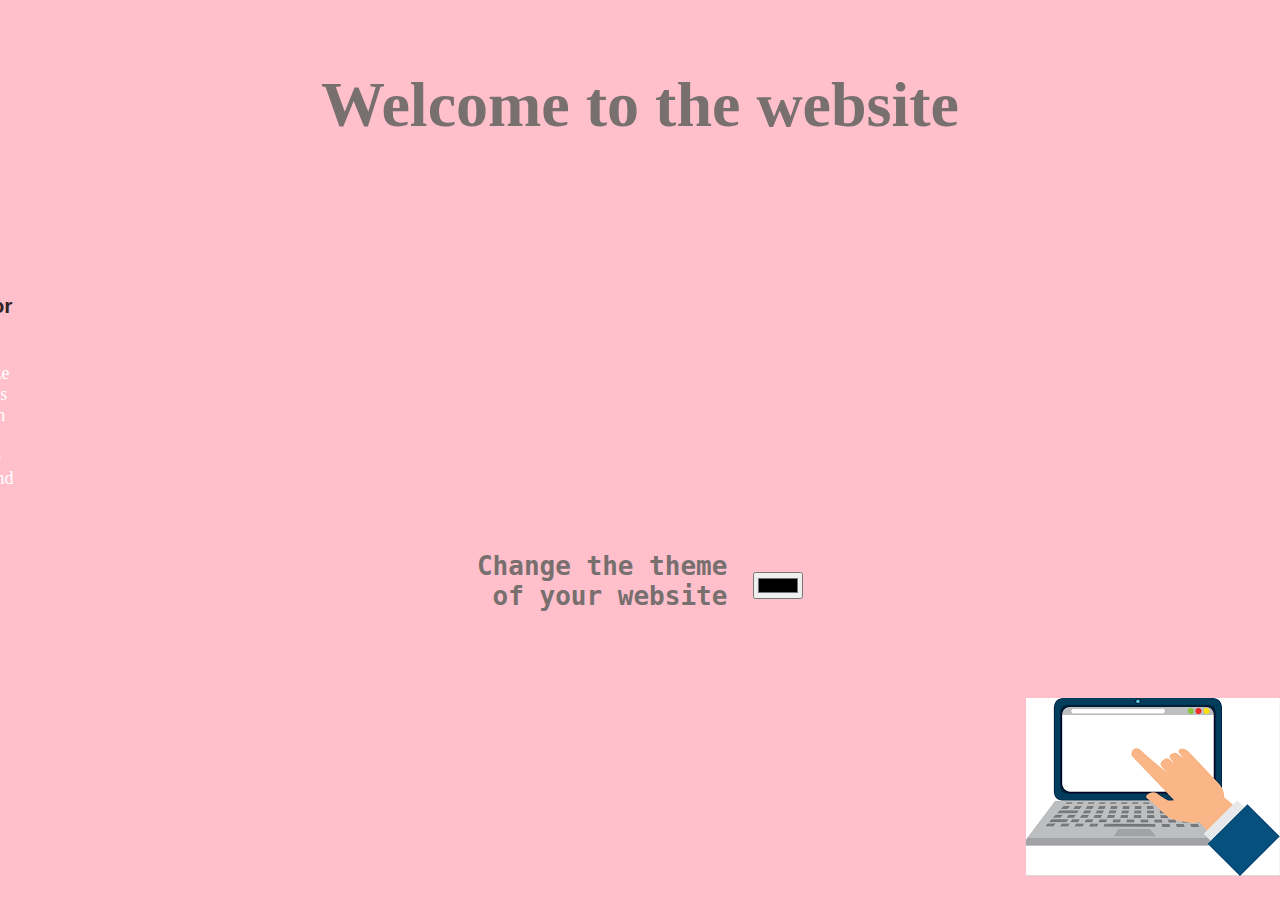
<file: FEE PROJECT (2)/index.html>
<!DOCTYPE html>
<html lang="en">
<head>
<meta charset="UTF-8">
<meta name="viewport" content="width=device-width, initial-scale=1.0">
<title>Background Color Selector</title>
<link rel="stylesheet" href="styles.css">
<link href="https://cdn.jsdelivr.net/npm/bootstrap@5.0.2/dist/css/bootstrap.min.css" rel="stylesheet" integrity="sha384-EVSTQN3/azprG1Anm3QDgpJLIm9Nao0Yz1ztcQTwFspd3yD65VohhpuuCOmLASjC" crossorigin="anonymous">
<script src="https://cdn.jsdelivr.net/npm/bootstrap@5.0.2/dist/js/bootstrap.bundle.min.js" integrity="sha384-MrcW6ZMFYlzcLA8Nl+NtUVF0sA7MsXsP1UyJoMp4YLEuNSfAP+JcXn/tWtIaxVXM" crossorigin="anonymous"></script>
</head>
<body>
    <div class="heading">
    <h1>Welcome to the website</h1>
    <div class="container">
        <div class="heading1">
            <b><h3>Color Selector Demo</h3></b>
            <p>Customize your site's look with our intuitive background color selector tool.</p>
            <div class="color-picker-container2">
              <b>Click here</b>
                <input type="color" id="color-picker2" class="color-picker2">
                <div class="color-palette2">
                </div>
              </div>
            </div>
    </div>
  <div class="color-picker-container">
    <b><pre>Change the theme 
of your website</pre></b>
<div class="color-palette"> 
</div> 
    <input type="color" id="color-picker" class="color-picker">
    <div class="color-palette"> 
    </div>
  </div>

</div>
<div class="images"> <img src="images/images.png"></div>
  <script src="script.js"></script>
</body>
</html>
</file>
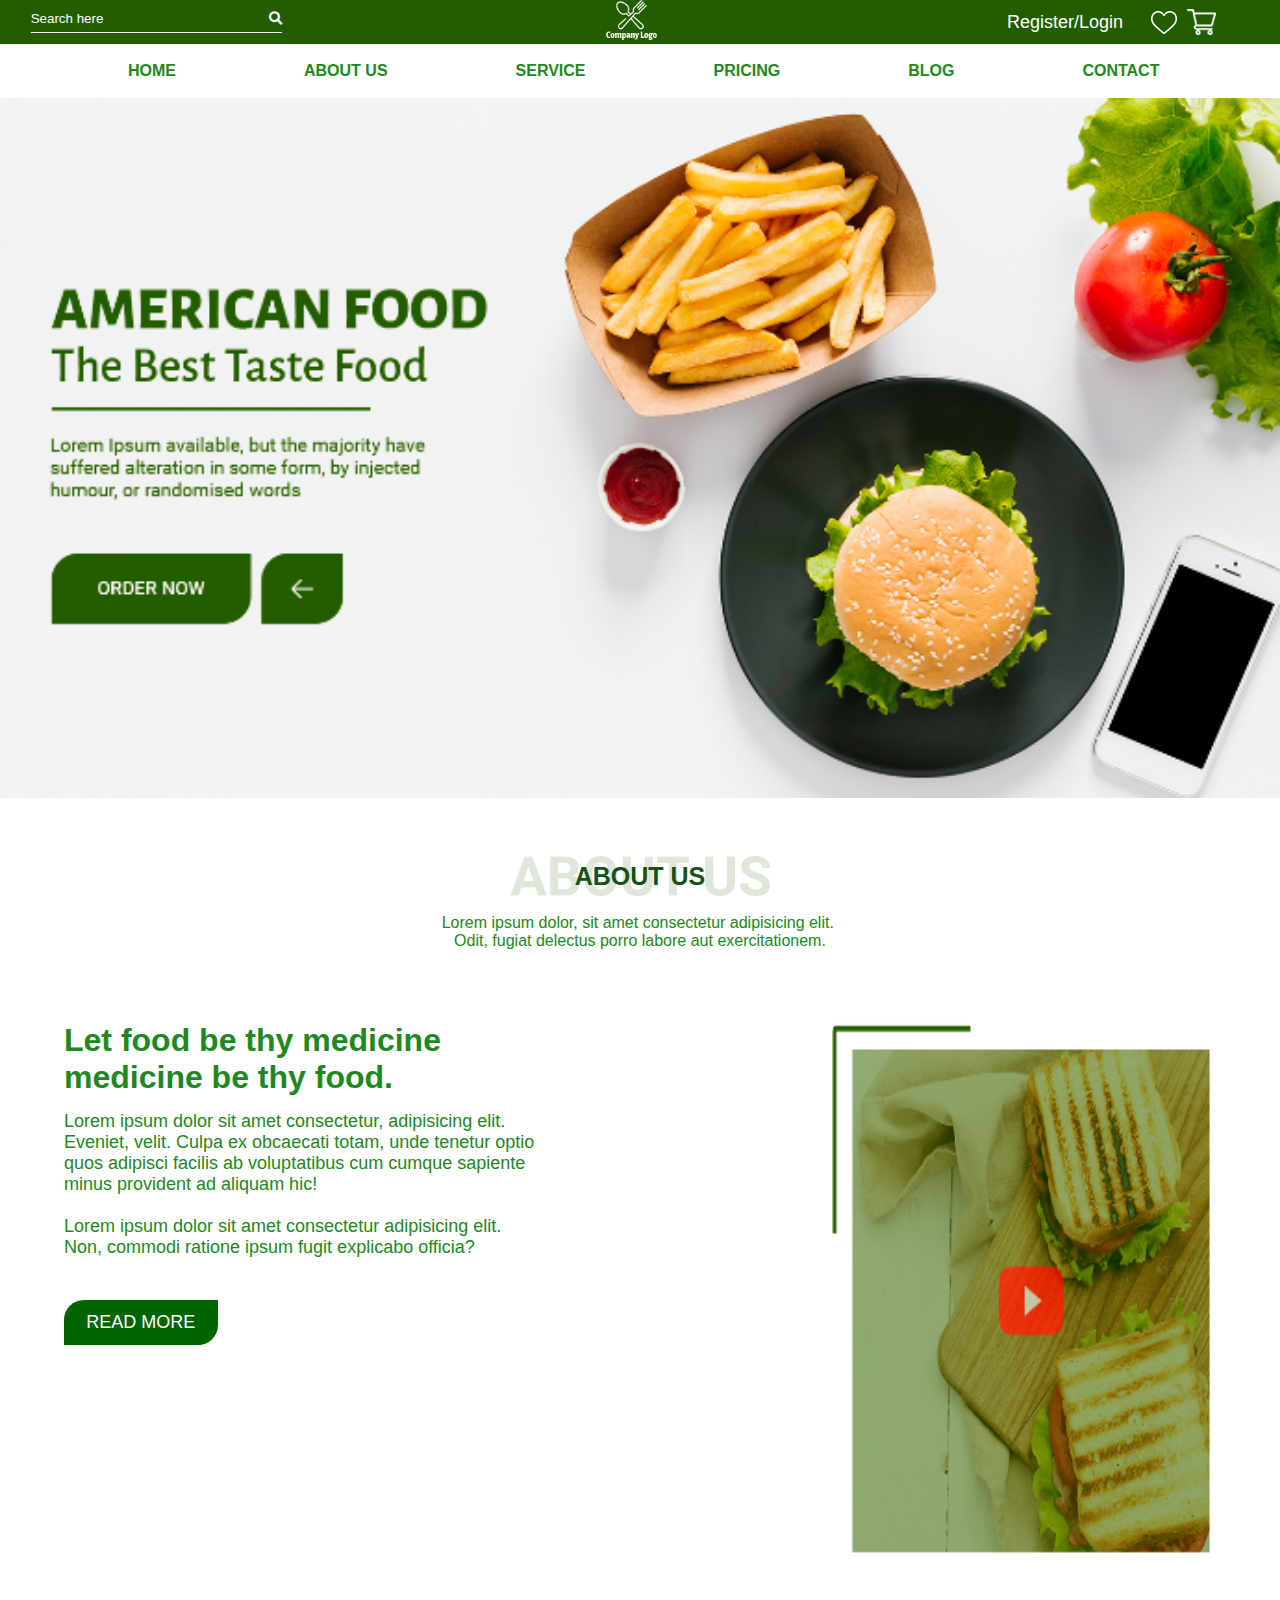
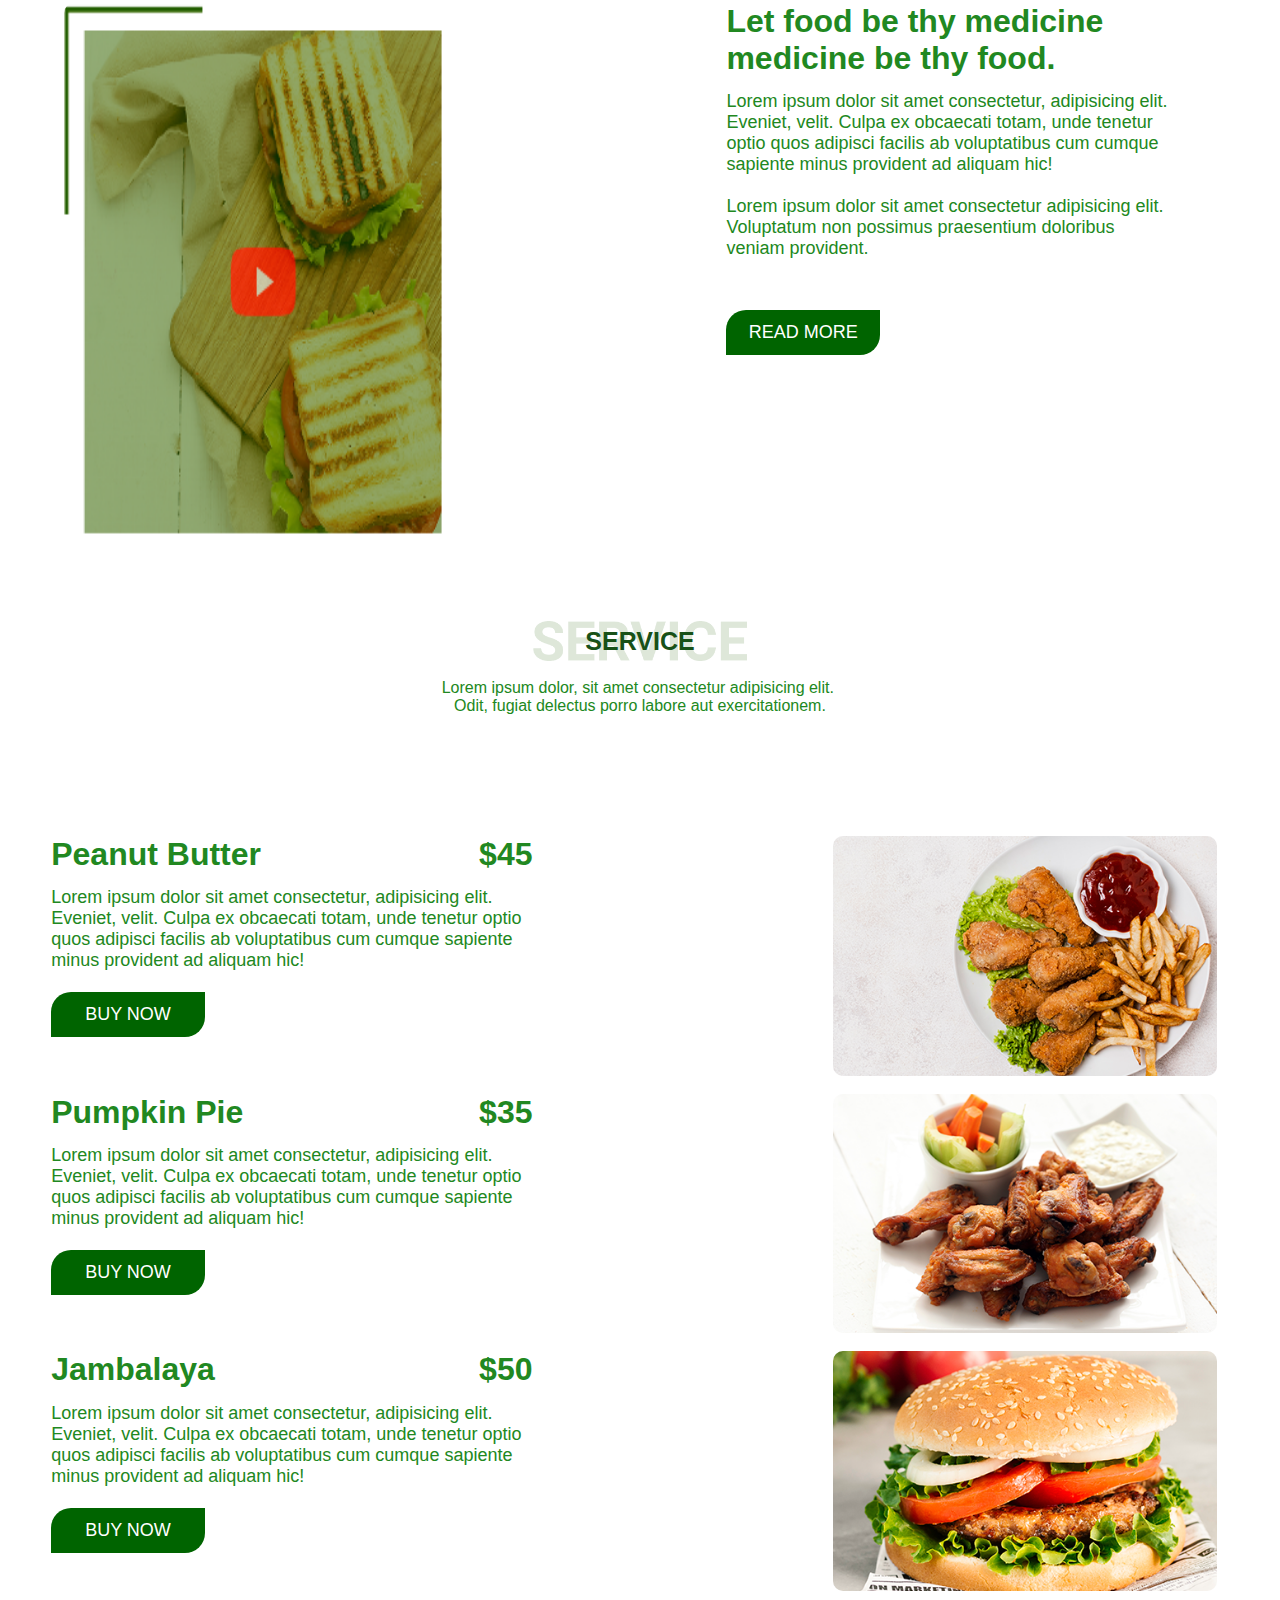
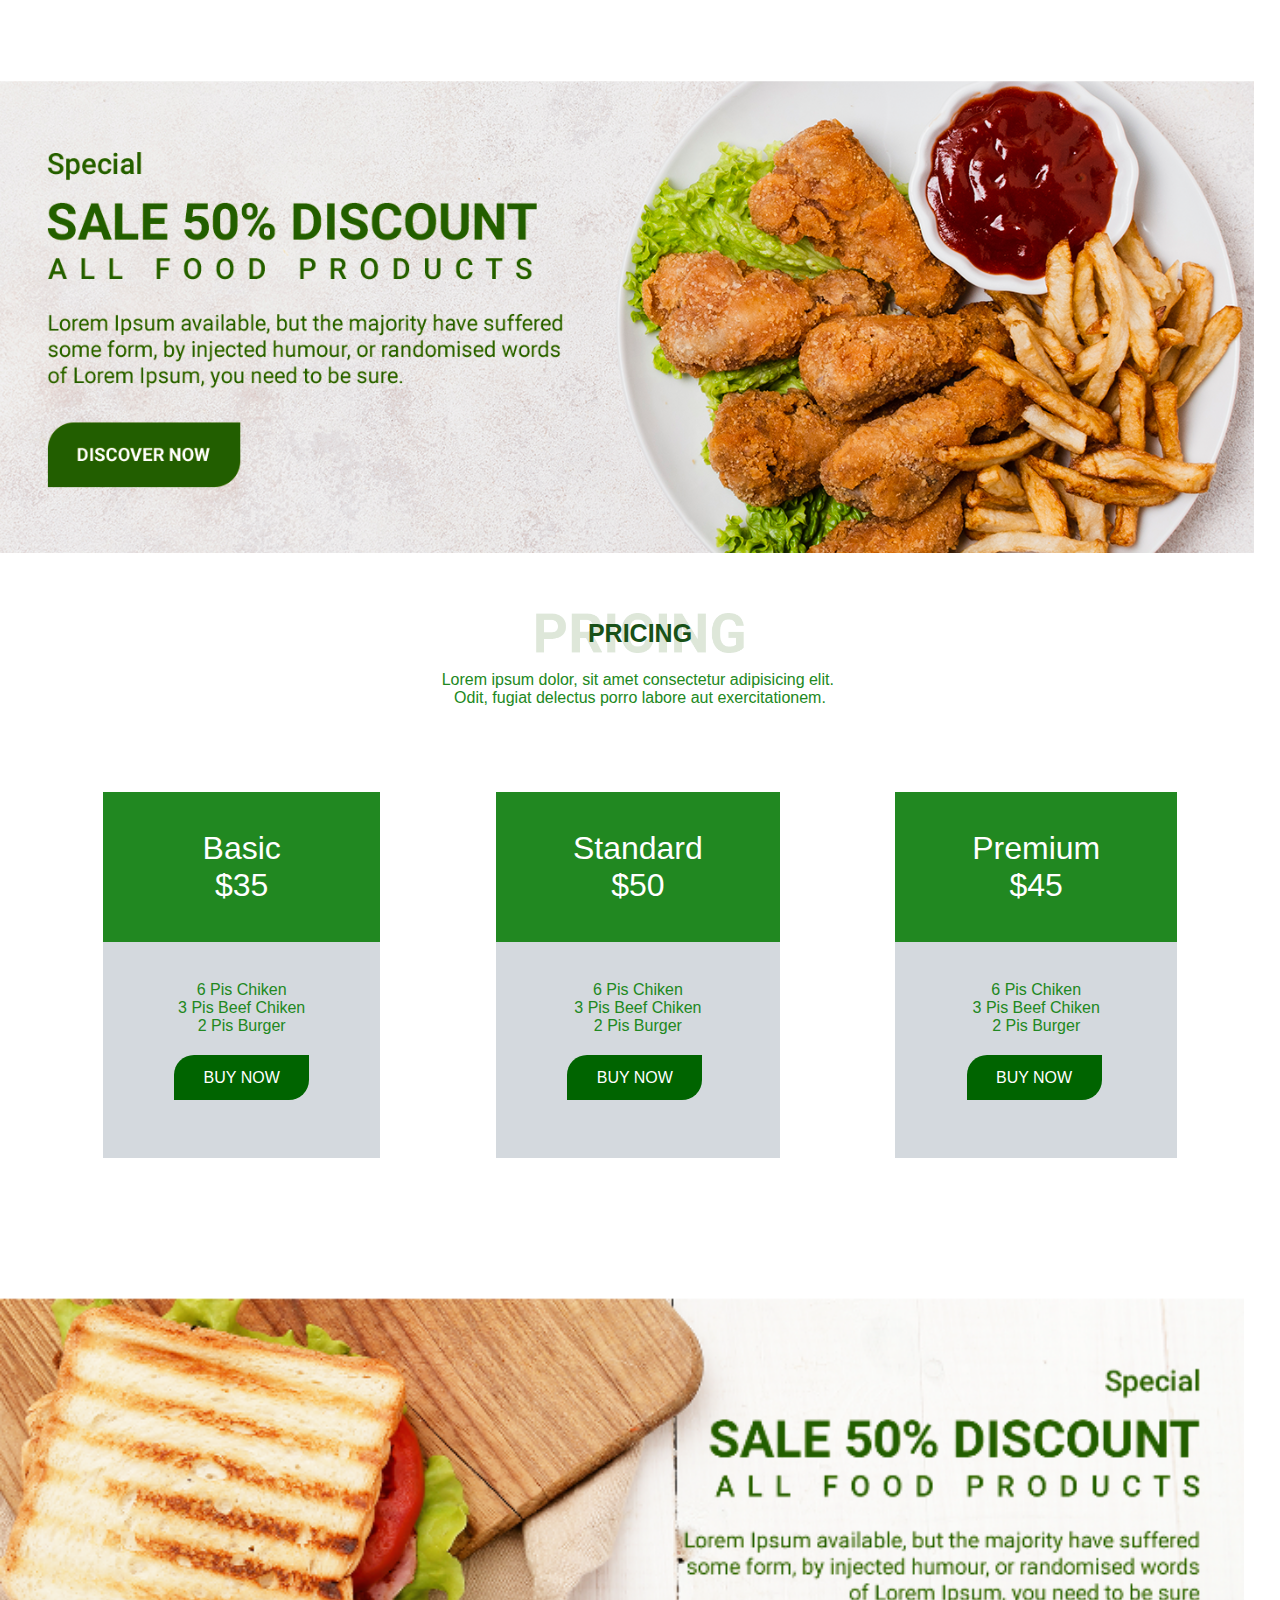
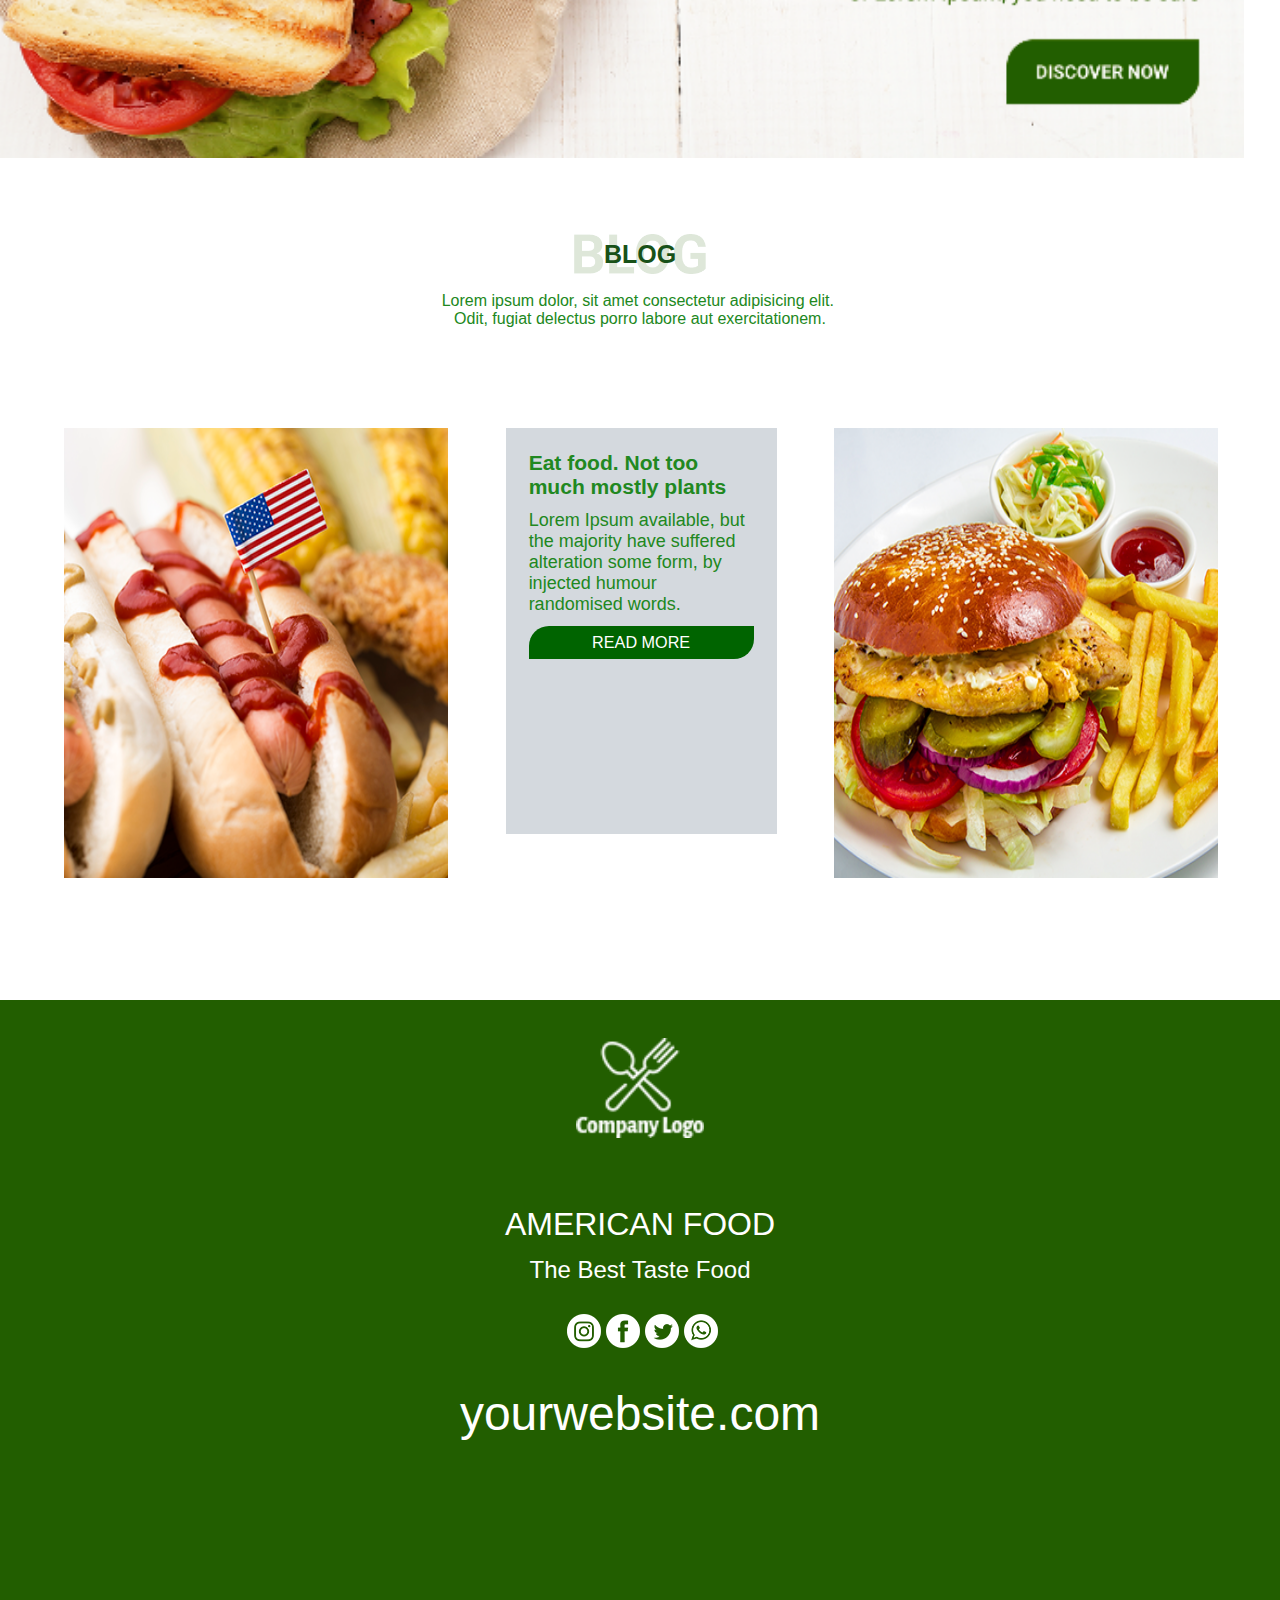
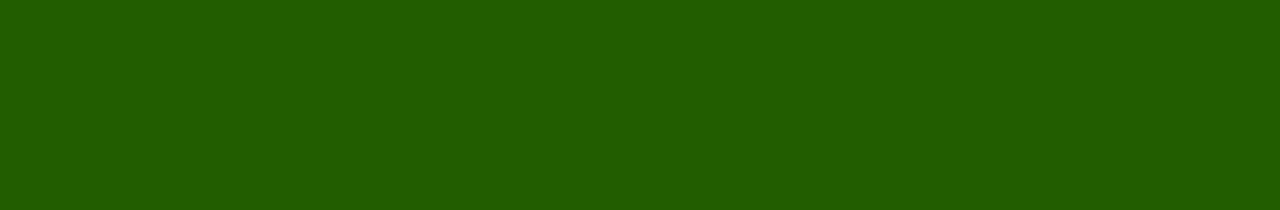
<file: FEE(Project)/index.html>
<!DOCTYPE html>
<html lang="en">
<head>
    <meta charset="UTF-8">
    <meta name="viewport" content="width=device-width, initial-scale=1.0">
    <title>Document</title>
    <link rel="stylesheet" href="style.css">
    <link rel="stylesheet" href="https://cdnjs.cloudflare.com/ajax/libs/font-awesome/5.15.4/css/all.min.css">
</head>
<body>

    <!-- 1st page -->
    
    <div>
        <header style="background-color: rgb(34,94,0); width: auto; height: 5%;">
            <div class="headerinfo">
                <div>
                    <div class="search-container">
                        
                        <input type="text" placeholder="Search here" name="Search">
                        <button type="submit">
                            <i class="fas fa-search"></i>
                        </button>
                    </div>
                </div>
                <div>
                    <img src="Logo.png" height="40px">
                </div>
                <div class="color1">
                    <span style="margin-right: 2vh;">Register/Login</span>
                    <img src="Shape (1).png">
                    <img src="Shape (2).png">
                </div>
            </div>
        </header>
    </div>
    <br>
    <div class="navbar">
        <a>HOME</a>
        <a>ABOUT US</a>
        <a>SERVICE</a>
        <a>PRICING</a>
        <a>BLOG</a>
        <a>CONTACT</a>
    </div>
    <br>
    <div>
        <img src="Landing page pic.png" height="80%" width="100%">
    </div>
    </div>
    <br>
    <br><br>

    <!-- 2nd page -->

    <div class="container">
        <img src="Heading 1.png" height="40px">
        <h1>ABOUT US</h1>
    </div>
    <br>
    <div class="color2">
        <pre style="text-align: center;">Lorem ipsum dolor, sit amet consectetur adipisicing elit. 
Odit, fugiat delectus porro labore aut exercitationem.</pre>
    </div>
    </div>
    <br><br>
    <br><br>
    <div class="body1">
        <div class="textbox">
            <h2 class="heading">Let food be thy medicine medicine be thy food.</h2>
            <p>Lorem ipsum dolor sit amet consectetur, adipisicing elit.
                Eveniet, velit. Culpa ex obcaecati totam, unde tenetur optio quos
                adipisci facilis ab voluptatibus cum cumque sapiente minus
                provident ad aliquam hic!
            </p>
            <br>
            <p>Lorem ipsum dolor sit amet consectetur adipisicing elit. 
                Non, commodi ratione ipsum fugit explicabo officia?</p>
            <br><br>
            <div class="readmore">
                <p>READ MORE</p>
            </div>
        </div>
        <div class="image1">
            <img src="About-us-pic 1.png">
        </div>
    </div>
    </div>
    <br><br>
    <div class="body2">
        <div class="image2">
            <img src="About-us-pic 1.png">
        </div>
        <div class="textbox2">
            <h2 class="heading">Let food be thy medicine medicine be thy food.</h2>
            <p>Lorem ipsum dolor sit amet consectetur, adipisicing elit.
                Eveniet, velit. Culpa ex obcaecati totam, unde tenetur optio quos
                adipisci facilis ab voluptatibus cum cumque sapiente minus
                provident ad aliquam hic!
            </p>
            <br>
            <p>Lorem ipsum dolor sit amet consectetur adipisicing elit. 
                Voluptatum non possimus praesentium doloribus veniam provident.</p>
                <br><br>
            <div class="readmore1">
                <p>READ MORE</p>
            </div>
        </div>
    </div>
    </div>
    <br>
    <br><br>

    <!-- 3rd page -->

    <div class="container--">
        <img src="Heading 2.png" height="40px">
        <h1>SERVICE</h1>
    </div>
    <br>
    <div class="color--">
        <pre style="text-align: center;">Lorem ipsum dolor, sit amet consectetur adipisicing elit. 
Odit, fugiat delectus porro labore aut exercitationem.</pre>
    </div>
    <br><br>
    <br><br>
    </div>
    <br>
    <br>
    
    <!-- Food 1 -->

    <div class="individual-pricing">
        <div class="textbox">
            <h2 class="heading">
                <div>Peanut Butter</div>
                <div>$45</div>
            </h2>
            <p>Lorem ipsum dolor sit amet consectetur, adipisicing elit.
                Eveniet, velit. Culpa ex obcaecati totam, unde tenetur optio quos
                adipisci facilis ab voluptatibus cum cumque sapiente minus
                provident ad aliquam hic!
            </p>
            <br>
            <div class="buy">
                <p>BUY NOW</p>
            </div>
        </div>
        <div class="image">
            <img src="Peanut Butter.png">
        </div>
    </div>

    <!-- Food 2 -->

    <div class="individual-pricing">
        <div class="textbox">
            <h2 class="heading">
                <div>Pumpkin Pie</div>
                <div>$35</div>
            </h2>
            <p>Lorem ipsum dolor sit amet consectetur, adipisicing elit.
                Eveniet, velit. Culpa ex obcaecati totam, unde tenetur optio quos
                adipisci facilis ab voluptatibus cum cumque sapiente minus
                provident ad aliquam hic!
            </p>
            <br>
            <div class="buy">
                <p>BUY NOW</p>
            </div>
        </div>
        <div class="image">
            <img src="Pumpkin Pie.png">
        </div>
    </div>

    <!-- Food 3 -->

    <div class="individual-pricing">
        <div class="textbox">
            <h2 class="heading">
                <div>Jambalaya</div>
                <div>$50</div>
            </h2>
            <p>Lorem ipsum dolor sit amet consectetur, adipisicing elit.
                Eveniet, velit. Culpa ex obcaecati totam, unde tenetur optio quos
                adipisci facilis ab voluptatibus cum cumque sapiente minus
                provident ad aliquam hic!
            </p>
            <br>
            <div class="buy">
                <p>BUY NOW</p>
            </div>
        </div>
        <div class="image">
            <img src="Jambalaya.png">
        </div>
    </div>
    <div>
        <br><br>
        <br><br>
        <div class="image-overlay11">
            <img src="Discover pic 1.png" height="30%" width="100%">
        </div>
    </div>
    <br><br>

    <!-- 4th page -->

    <div class="container-xyz">
        <img src="Heading 3.png" height="40px">
        <h1>PRICING</h1>
    </div>
    <br>
    <div class="color2">
        <pre style="text-align: center;">Lorem ipsum dolor, sit amet consectetur adipisicing elit. 
Odit, fugiat delectus porro labore aut exercitationem.</pre>
    </div>
    <br><br>
    <br><br>
    <div class="pricings">
        <div class="price-box">
            <div class="price">
                <div>Basic</div>
                <div>$35</div>
            </div>
            <div class="discription">
                <div>6 Pis Chiken</div>
                <div>3 Pis Beef Chiken</div>
                <div>2 Pis Burger</div>
                <div class="buynow">
                    <p>BUY NOW</p>
                </div>
            </div>
        </div>
        <div class="price-box">
            <div class="price">
                <div>Standard</div>
                <div>$50</div>
            </div>
            <div class="discription">
                <div>6 Pis Chiken</div>
                <div>3 Pis Beef Chiken</div>
                <div>2 Pis Burger</div>
                <div class="buynow">
                    <p>BUY NOW</p>
                </div>
            </div>
        </div>
        <div class="price-box">
            <div class="price">
                <div>Premium</div>
                <div>$45</div>
            </div>
            <div class="discription">
                <div>6 Pis Chiken</div>
                <div>3 Pis Beef Chiken</div>
                <div>2 Pis Burger</div>
                <div class="buynow">
                    <p>BUY NOW</p>
                </div>
            </div>
        </div>
    </div>
    <br><br><br><br>
    <div>
        <br><br>
        <br>
        <div class="image-overlay11">
            <img src="Discover pic 2.png" height="30%" width="180%">
        </div>
    </div>
    <br><br>
    <br><br>

    <!-- 5th page -->

    <div class="container">
        <img src="Heading 4.png" height="40px">
        <h1>BLOG</h1>
    </div>
    <br>
    <div class="color2">
        <pre style="text-align: center;">Lorem ipsum dolor, sit amet consectetur adipisicing elit. 
Odit, fugiat delectus porro labore aut exercitationem.</pre>
    </div>
    <br><br>
    <div class="blog-body">
        <div class="image">
            <img src="Bun Bread.png">
        </div>
        <div class="textbox">
            <h3>Eat food. Not too much mostly plants</h3>
            <p>Lorem Ipsum available, but the
                majority have suffered alteration
                some form, by injected humour
                randomised words.
            </p>
            <div class="readMore">
                <p>READ MORE</p>
            </div>
        </div>
        <div class="image">
            <img src="Burger.png">
        </div>
    </div>
    </div>
    <br>
    <br><br>

    <!-- footer -->

    <footer class="site-footer">
        <div class="logo">
            <img src="Logo.png">
        </div>
        <div class="american-food">
            AMERICAN FOOD
        </div>
        <div class="american-food-desc">
             The Best Taste Food
        </div>
        <div class="icons">
            <img src="Instagram.png">
            <img src="Facebook.png">
            <img src="Twitter.png">
            <img src="WhatsApp.png">
        </div>
        <div class="site-name">
            yourwebsite.com
        </div>
    </footer>
</body>
</html>
</file>
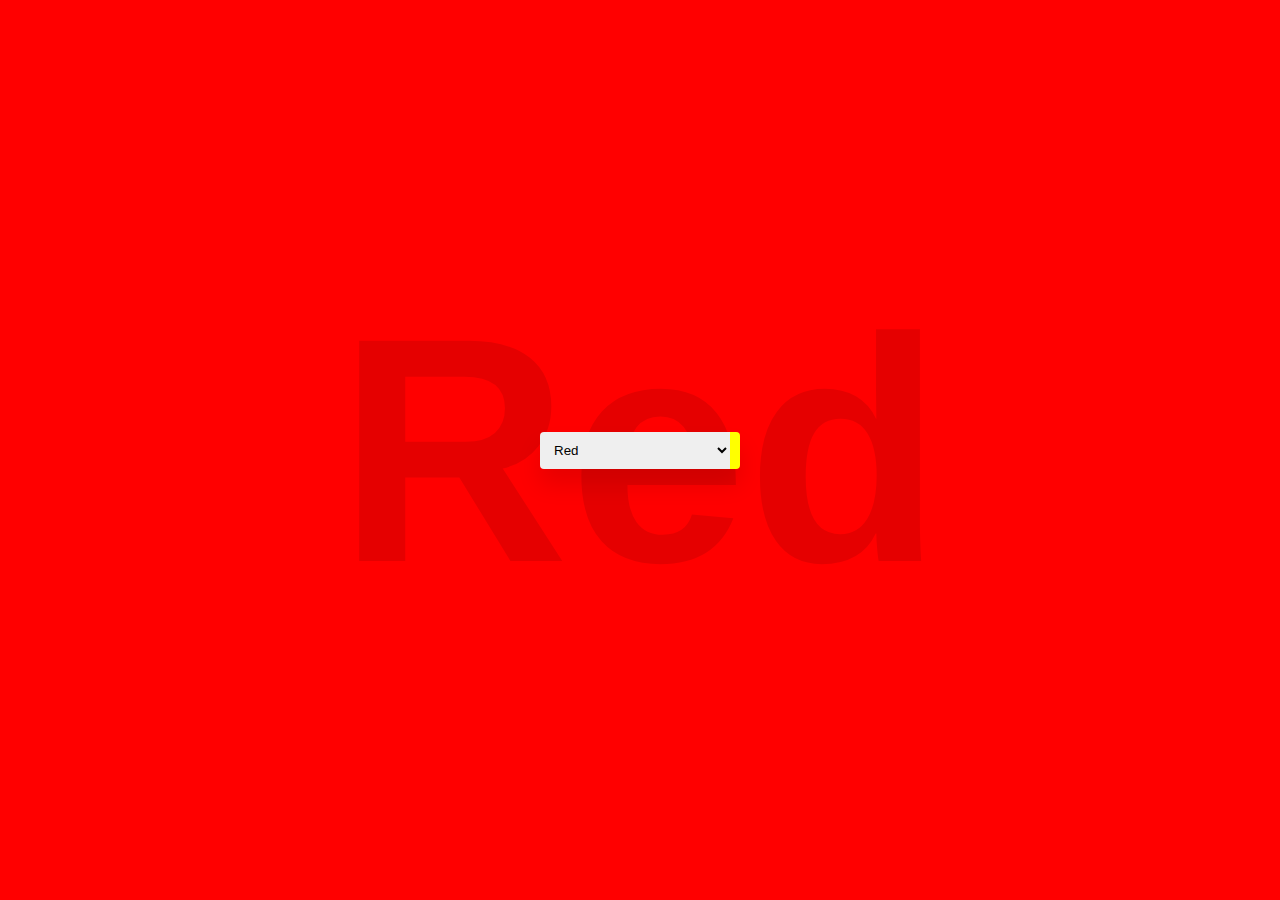
<file: Project(FEE)/index.html>
<!DOCTYPE html>
<html lang="en">
<head>
    <meta charset="UTF-8">
    <meta name="viewport" content="width=device-width, initial-scale=1.0">
    <title>Change Background Color</title>
    <link rel="stylesheet" href="style.css">
    <script src="myscripts.js"></script>
</head>
<body>
    <section>
        <div class="bg">Red</div>
        <select class="select-color" onchange="changeColor(this)">
            <option value="red">Red</option>
            <option value="green">Green</option>
            <option value="purple">Purple</option>
            <option value="yellow">Yellow</option>
            <option value="pink">Pink</option>
        </select>
    </section>
</body>
</html>
</file>
<file: FEE PROJECT (2)/styles.css>
body {
    display: flex;
    justify-content: center;
    align-items: center;
    min-height: 100vh;
    margin: 0;
    background-color: pink;
  }
  .heading {
    position: absolute;
    top: 25px;
    left: 50%;
    transform: translateX(-50%);
    text-align: center;
    font-family: cursive;
    font-size:xx-large;
    color: rgb(120, 111, 111);
  }
  .center-container {
    text-align: center;
  }
  .color-picker-container {
    margin-top: 110px;
  }
  #open-color-palette {
    padding: 10px 20px;
    background-color: #007ACC;
    color: #fff;
    border: none;
    border-radius: 5px;
    cursor: pointer;
  }
  .color-palette {
    display: flex;
    flex-wrap: wrap;
    justify-content: center;
    gap: 10px;
    margin-top: 20px;
  } 
  .color {
    width: 50px;
    height: 50px;
    border-radius: 5px;
    cursor: pointer;
  }
  .color:hover {
    border: 2px solid #000;
  }
  
  .color::before {
    content: "";
    display: block;
    width: 100%;
    height: 100%;
    border-radius: 5px;
    background-color: var(--color);
  }
  
  .hidden {
    display: none;
  }
  .container {
    font-family: Arial, Helvetica, sans-serif;
    font-size:medium;
    display: flex;
    position: relative;
    justify-content: space-between;
    background-color: #ca4242;
    border: #007ACC;
    height: 23vh;
    width: 0vh;
    right: 350px;
    top: 4rem;
    color: #fff;
}
  .center-container {
    text-align: center;
  }
  .color-picker-container {
    margin-top: 150px;
  }
  #open-color-palette {
    padding: 10px 20px;
    background-color: #007ACC;
    color: #fff;
    border: none;
    border-radius: 5px;
    cursor: pointer;
  }
  .color-palette {
    display: flex;
    flex-wrap: wrap;
    justify-content: center;
    gap: 10px;
    margin-top: 20px;
  }
  .color {
    width: 50px;
    height: 50px;
    border-radius: 5px;
    cursor: pointer;
  }
  .color:hover {
    border: 2px solid #000;
  }
  .color::before {
    content: "";
    display: block;
    width: 100%;
    height: 100%;
    border-radius: 5px;
    background-color: var(--color);
  }

  /* new */
  
  .heading1 {
    position: absolute;
    top: 0;
    left: 50%;
    transform: translateX(-50%);
    text-align: center;
    font-family: cursive;
    font-size:large;
  }
  .center-container2 {
    text-align: center;
  }
  .color-picker-container2 {
    margin-top: 150px;
  }
  #open-color-palette2 {
    padding: 10px 20px;
    background-color: #007ACC;
    color: #fff;
    border: none;
    border-radius: 5px;
    cursor: pointer;
  }
  .color-palette2 {
    display: flex;
    flex-wrap: wrap;
    justify-content: center;
    gap: 10px;
    margin-top: 20px;
  }
  .color2 {
    width: 50px;
    height: 50px;
    border-radius: 5px;
    cursor: pointer;
  }
  .color:hover {
    border: 2px solid #000;
  }
  .color::before {
    content: "";
    display: block;
    width: 100%;
    height: 100%;
    border-radius: 5px;
    background-color: var(--color);
  }
  .hidden {
    display: none;
  }
  .color-picker-container2 {
    margin-top: 5px;
  }
  #open-color-palette2 {
    padding: 10px 20px;
    background-color: #007ACC;
    color: #fff;
    border: none;
    border-radius: 5px;
    cursor: pointer;
  }
  .color-palette2 {
    display: flex;
    flex-wrap: wrap;
    /* justify-content: center; */
    gap: 10px;
    margin-top: 20px;
  }
  .color2 {
    width: 50px;
    height: 50px;
    border-radius: 5px;
    cursor: pointer;
  }
  .color.color:hover2 {
    border: 2px solid #000;
  }
  .color.color::before2 {
    content: "";
    display: block;
    width: 100%;
    height: 100%;
    border-radius: 5px;
    background-color: var(--color);
  }
  .container {
    height: 250px;
  }
  .images {
    position: fixed;
    bottom: 0;
    right: 0;
    margin-bottom: 20px; /* Optional: Add some margin for spacing */
}


.heading1 h3 {
  color: rgb(50, 37, 37); /* Change 'blue' to the color you want */
  font-family :'Segoe UI', Tahoma, Geneva, Verdana, sans-serif
}


.color-picker-container2 {
  color: rgb(50, 37, 37); /* Change 'red' to the color you want */
  font-family :'Segoe UI', Tahoma, Geneva, Verdana, sans-serif;
}
.heading1 p {
  font-family : Georgia, 'Times New Roman', Times, serif
}


.color-picker-container {
  display: flex;
  align-items: center;
  justify-content: center;
  flex-wrap: wrap;
  margin-top: 90px;
  
}

.color-picker-container b {
  margin-right: 10px; /* Adjust as needed for spacing */
}

.color-picker-container input {
  margin-top: 10px; /* Adjust as needed for spacing */
  top: 5rem;
}
</file>
<file: FEE(Project)/style.css>
* {
  margin: 0;
  padding: 0;
  font-family: 'poppins', sans-serif;
}

.search-container {
  display: flex;
  align-items: center;
  width: 20vw;
  border-bottom: black;
}

.search-container input[type=text] {
  flex: 1;
  border: none;
  outline: none;
  background-color:rgb(34,94,0);
  border-bottom: 1px solid white;
  padding-bottom: 2%;
  margin-left: 2%;
}

.search-container button {
  background-color: rgb(34,94,0);
  color: black;
  cursor: pointer;
  border-left: none;
  border-right: none;
  border-top: none;
  border-bottom: 1px solid white;
  padding-bottom: 2%;
  .fa-search {
    color: white;
  }
}

.search-container input[type="text"]::placeholder {
  color: white; 
}

.headerinfo {
  display: flex;
  justify-content: space-between;
  align-items: center;
}

.headerinfo div:last-child {
  display: flex;
  align-items: center;
  margin-left: 2vw;
}

container-image1 {
  position: relative;
  width: 100%;
}

.color1 {
  display: flex;
  align-items: center;
  color: white;
  font-size: large;
  margin-right: 5%;
}

.color1 img {
  margin-left: 10px;
}

.container {
  position: relative;
  text-align: center;
  /* margin-top: 20px; */
}

.container img {
  display: block;
  margin: 0 auto;
}

.container h1 {
  position: absolute;
  top: 50%;
  left: 50%;
  transform: translate(-50%, -50%);
  font-size: 25px;
  color: rgb(24, 81, 24);
}

.color2 {
  color: rgb(33, 136, 33);
}

.readmore {
  background-color: darkgreen;
  width: 12vw;
  text-align: center;
  color: white;
  border-top-left-radius: 20px;
  border-bottom-right-radius: 20px;
  line-height: 45px;
}

.body1 {
  display: flex;
  margin-left: 5%;
  margin-right: 5%;
  font-size: larger;
  /* flex-wrap: wrap; */
  /* padding-right: 100px; */
}

.body1 .image1 img {
  overflow: hidden;
  /* width: 500px;
  height: 300px; */
  width: 30vw;
  border: 2px;
  border-radius: 10px;
  height: 60vh;
}

.heading {
  margin-bottom: 3%;
  color: rgb(33, 136, 33);
  font-size: xx-large;
}

.textbox {
  color: rgb(33, 136, 33);
  margin-right: 25%;
  font-size: large;
}

.textbox2 {
  color: rgb(33, 136, 33);
  margin-left: 25%;
  font-size: large;
}

.body2 {
  display: flex;
  margin-left: 5%;
  margin-right: 8%;
  /* flex-wrap: wrap;      */
}

.body2 .textbox {
  width: 40%;
}

/* .body2 .image2 {
  width: 40%;
} */

.body2 .image2 img {
  overflow: hidden;
  /* width: 500px;
  height: 300px; */
  width: 30vw;
  border: 2px;
  border-radius: 10px;
  height: 60vh;
}

.readmore1 {
  background-color: darkgreen;
  width: 12vw;
  text-align: center;
  color: white;
  border-top-left-radius: 20px;
  border-bottom-right-radius: 20px;
  line-height: 45px;
  margin-top: 2%;
}

.container-- {
  position: relative;
  text-align: center;
  margin-top: 20px;
}

.container-- img {
  display: block;
  margin: 0 auto;
}

.container-- h1 {
  position: absolute;
  top: 50%;
  left: 50%;
  transform: translate(-50%, -50%);
  font-size: 25px;
  color: rgb(24, 81, 24);
}

.color-- {
  color: rgb(33, 136, 33);
}

.individual-pricing {
  display: flex;
  margin: 1vw 4vw;
  margin-right: 2%;
  font-size: large;

  .heading {
    display: flex;
    justify-content: space-between;
    font-size: xx-large;
  }

  .textbox {
    width: 40%
  }

  .image img {
    overflow: hidden;
    width: 30vw;
    border: 2px;
    border-radius: 10px;
  }
  .buy {
    background-color: darkgreen;
    width: 12vw;
    text-align: center;
    color: white;
    border-top-left-radius: 20px;
    border-bottom-right-radius: 20px;
    line-height: 45px;
  }
}

.body3 {
  display: flex;
  flex-wrap: wrap;
}

.body3 .textbox3 {
  width: 40%;
}

.body3 .image3 {
  width: 40%;
}

.body3 .image3 img {
  width: 360px;
  height: 230px;
  object-fit: cover;
}

.body4 {
  display: flex;
  flex-wrap: wrap;
}

.body4 .textbox4 {
  width: 40%;
}

.body4 .image4 {
  width: 40%;
}

.body4 .image4 img {
  width: 360px;
  height: 230px;
  object-fit: cover;
}

.body5 {
  display: flex;
  flex-wrap: wrap;
}

.body5 .textbox5 {
  width: 40%;
}

.body5 .image5 {
  width: 40%;
}

.body5 .image5 img {
  width: 360px;
  height: 230px;
  object-fit: cover;
}

.image-overlay11 {
  position: relative;
  display: inline-block;
}

.text-overlay11 {
  position: absolute;
  top: 50%;
  right: 25%;
  left: 27%;
  transform: translate(-50%, -50%);
  padding: 10px;
  text-align: justify;
}

.discovernow {
  background-color: darkgreen;
  width: 135px;
  text-align: center;
  color: white;
  margin: 40px;
  border-top-left-radius: 20px;
  line-height: 45px;
  margin-left: 5px;
}

.buynow {
  background-color: darkgreen;
  width: 135px;
  text-align: center;
  color: white;
  margin: 40px;
  border-top-left-radius: 20px;
  border-bottom-right-radius: 20px;
  line-height: 45px;
}

.buynow1 {
  background-color: darkgreen;
  width: 125px;
  text-align: center;
  color: white;
  margin: 40px;
  border-top-left-radius: 20px;
  border-bottom-right-radius: 10px;
  line-height: 35px;
}
.container-xyz {
  position: relative;
  text-align: center;
  margin-top: 20px;
}

.container-xyz img {
  display: block;
  margin: 0 auto;
}

.container-xyz h1 {
  position: absolute;
  top: 50%;
  left: 50%;
  transform: translate(-50%, -50%);
  font-size: 25px;
  color: rgb(24, 81, 24);
}



.group-6 {
  margin: 138px auto 0;
  position: relative;
  width: 1326px;
  z-index: 0;
}

.text-7 {
  margin: 0 auto;
  overflow: hidden;
  position: relative;
  width: 1142px;
  z-index: 79;
}

.wrapper-19 {
  height: 100px;
  margin: 0 auto;
  position: relative;
  width: 395px;
}

.title-16 {
  left: 50%;
  position: absolute;
  top: 0;
  opacity: 0.15;
  font-size: 6.25rem;
  font-weight: bold;
  line-height: 100px;
  text-align: right;
  margin-left: -197.5px;
}

.title-17 {
  left: 50%;
  position: absolute;
  top: 25px;
  font-size: 3.125rem;
  font-weight: bold;
  line-height: 50px;
  text-align: right;
  margin-left: -99.5px;
}

.body-text-10 {
  margin: 20px 0 0;
  line-height: 1.2;
  text-align: center;
}

.row-7 {
  margin: 141px 0 0;
  position: relative;
}

.title-18 {
  background-color: darkgreen;
  width: 135px;
  text-align: center;
  color: white;
  margin: 40px;
  border-top-left-radius: 20px;
  border-bottom-right-radius: 20px;
  line-height: 45px;
}

.col-17 {
  float: left;
  margin: 0 0 0 319px;
  position: relative;
  width: 252px;
}

.title-19 {
  display: block;
  left: 104.5px;
  margin: 0 auto;
  position: relative;
}

.title-20 {
  margin: 6px 0 0;
  color: #ffffff;
  font-size: 2.604167rem;
}

.title-21 {
  float: left;
  margin: 42px 0 0 200px;
  color: #ffffff;
  font-size: 2.604167rem;
}

.row-5 {
  margin: 13px 0 0;
  position: relative;
}

.row-5>* {
  float: left;
  margin: 0 350px 0 0;
}

.row-5>*:last-child {
  margin-right: 0 !important;
}

.title-22 {
  width: 167px;
  color: #ffffff;
  font-size: 3.645833rem;
  font-weight: bold;
  text-align: right;
}

.title-23 {
  color: #ffffff;
  font-size: 3.645833rem;
  font-weight: bold;
}

.title-24 {
  color: #ffffff;
  font-size: 3.645833rem;
  font-weight: bold;
}

.row-6 {
  margin: 143px 0 0;
  position: relative;
}

.row-6>* {
  float: left;
  margin: 0 226px 0 0;
}

.row-6>*:last-child {
  margin-right: 0 !important;
}

.col-10 {
  position: relative;
  width: 230px;
}

.subtitle-11 {
  font-size: 1.822917rem;
  text-align: center;
}

.subtitle-12 {
  margin: 24px 0 0;
  font-size: 1.822917rem;
  text-align: center;
}

.subtitle-13 {
  margin: 22px 0 0;
  font-size: 1.822917rem;
  text-align: center;
}

.title-25 {
  background-color: darkgreen;
  width: 135px;
  text-align: center;
  color: white;
  margin: 40px;
  border-top-left-radius: 20px;
  border-bottom-right-radius: 20px;
  line-height: 45px;
}

.col-11 {
  position: relative;
  width: 230px;
}

.subtitle-14 {
  font-size: 1.822917rem;
  text-align: center;
}

.subtitle-15 {
  margin: 24px 0 0;
  font-size: 1.822917rem;
  text-align: center;
}

.subtitle-16 {
  margin: 22px 0 0;
  font-size: 1.822917rem;
  text-align: center;
}

.title-26 {
  margin: 68px 0 0;
  color: #ffffff;
  font-weight: 500;
  text-align: center;
}

.col-12 {
  position: relative;
  width: 230px;
}

.subtitle-17 {
  font-size: 1.822917rem;
  text-align: center;
}

.subtitle-18 {
  margin: 24px 0 0;
  font-size: 1.822917rem;
  text-align: center;
}

.subtitle-19 {
  margin: 22px 0 0;
  font-size: 1.822917rem;
  text-align: center;
}

.title-27 {
  margin: 68px 0 0;
  color: #ffffff;
  font-weight: 500;
  text-align: center;
}



.discovernow-- {
  background-color: darkgreen;
  width: 135px;
  text-align: center;
  color: white;
  margin: 40px;
  border-top-left-radius: 20px;
  line-height: 45px;
  margin-left: 100px;
}

.image-overlay101 {
  position: relative;
  display: inline-block;
}

.text-overlay101 {
  position: absolute;
  top: 50%;
  right: 20px;
  transform: translate(-50%, -50%);
  padding: 10px;
  text-align: end;
  color: rgb(33, 136, 33);
}

/* footer */

.image9 {
  display: flex;
  justify-content: center;
}
.image9 img {
  margin-top: 50px;
}
.image10 {
  margin-top: 50px;
  display: flex;
  justify-content: center;
}
.image11 {
  margin-top: 20px;
  display: flex;
  justify-content: center;
}
.image13 {
  margin-top: 50px;
  display: flex;
  justify-content: center;
}
.icons {
  display: flex;
  justify-content: center;
  margin-top: 30px;
}
.icons>* {
  float: left;
  margin-left: 5px;
}
.circle {
  height: 50px;
  width: 50px;
  background-color: rgb(65, 134, 25);
  border-radius: 50%;
  /* position: absolute; */
  top: 1034%;
  right: 0;
  transform: translateY(-50%);
  left: 1000px;
}
.dotted-circle {
  width: 40px;
  height: 35px;
  border-radius: 50%;
  border: 5px dashed white;
  left: 1020px;
  right: 50px;
  transform: translateY(-50%);
  position: absolute;
  top: 1035%;
}
.triangle-left {
  width: 0;
  height: 0;
  border-top: 25px solid transparent;
  border-right: 50px solid rgb(56, 122, 18);
  border-bottom: 25px solid transparent;
  color: rgb(65, 134, 25);
  position: absolute;
  top: 1070%;
  left: 168px;
  transform: translateY(-50%);
  margin-top: -15px;
}
.pqr {
  width: 30px;
  height: 20px;
  margin-left: 20px;
  margin-top: -20px;
}

/* Style the navigation bar */
.navbar {
  background-color: white;
  overflow: hidden;
}

/* Style the links inside the navigation bar */
.navbar a {
  float: left;
  display: block;
  color: rgb(33,136,33);
  text-decoration: none;
  font-weight: bold;
  margin-left: 10%;

}

/* Change the color of links on hover */
.navbar a:hover {
  background-color: #ddd;
  color: black;
}

.pricings {
  display: flex;
  justify-content: space-evenly;
  .price-box {
    margin: 1%;
  }

  .price {
    background-color: rgb(33, 136, 33);
    padding: 3vw 6vw;
    font-size: xx-large;
    text-align: center;
    color: white;
  }

  .discription {
    background-color: rgb(212, 217, 222);
    padding: 3vw 4vw;
    color: rgb(33, 136, 33);
    text-align: center;
  }

  .buynow {
    background-color: darkgreen;
    width: 135px;
    text-align: center;
    color: white;
    margin: 20px;
    border-top-left-radius: 20px;
    border-bottom-right-radius: 20px;
    line-height: 45px;
  }
}

.blog-body {
  display: flex;
  margin: 5%;

  .image img {
    width: 30vw;
    height: 50vh;
  }

  .textbox {
    padding: 2%;
    width: 35%;
    height: 40vh;
    margin: 0 5%;
    background-color: rgb(212, 217, 222);
  }

  .textbox p {
    margin-top: 5%;
  }

  .readMore {
    font-size: 90%;
    background-color: darkgreen;
    width: 25vh;
    text-align: center;
    color: white;
    border-top-left-radius: 20px;
    border-bottom-right-radius: 20px;
    line-height: 200%;
    margin-top: 2%;
  }
}

.site-footer {
  background-color: rgb(34,94,0);
  height: 90vh;
  
  .logo {
    padding-top: 3%;
    align-items: center;
    margin-left: 45%;
    margin-right: 45%;
  }

  .logo img {
    width: 10vw;
  }

  .american-food {
    margin-top: 5%;
    color: white;
    font-size: xx-large;
    text-align: center;
  }

  .american-food-desc {
    margin-top: 1%;
    color: white;
    font-size: x-large;
    text-align: center;
  }

  .site-name {
    margin-top: 3%;
    color: white;
    font-size: xxx-large;
    text-align: center;
  }
}
</file>
<file: Project(FEE)/style.css>
* {
    margin: 0;
    padding: 0;
    box-sizing: border-box;
    font-family: 'Poppins',sans-serif;
}

section {
    position: relative;
    width: 100%;
    height: 100vh;
    display: flex;
    justify-content: center;
    align-items: center;
}

.bg {
    position: absolute;
    top: 0;
    left: 0;
    width: 100%;
    height: 100%;
    background: red;
    transition: 0.5s;
    display: flex;
    justify-content: center;
    align-items: center;
    font-size: 25vw;
    font-weight: 700;
    white-space: nowrap;
    user-select: none;
    color: rgba(0,0,0,0.1);
}

.select-color {
    position: relative;
    padding: 10px;
    border: none;
    border-right: 10px solid yellow;
    outline: none;
    width: 200px;
    border-radius: 4px;
    box-shadow: 0 15px 25px rgba(0,0,0,0.1);
}
</file>
